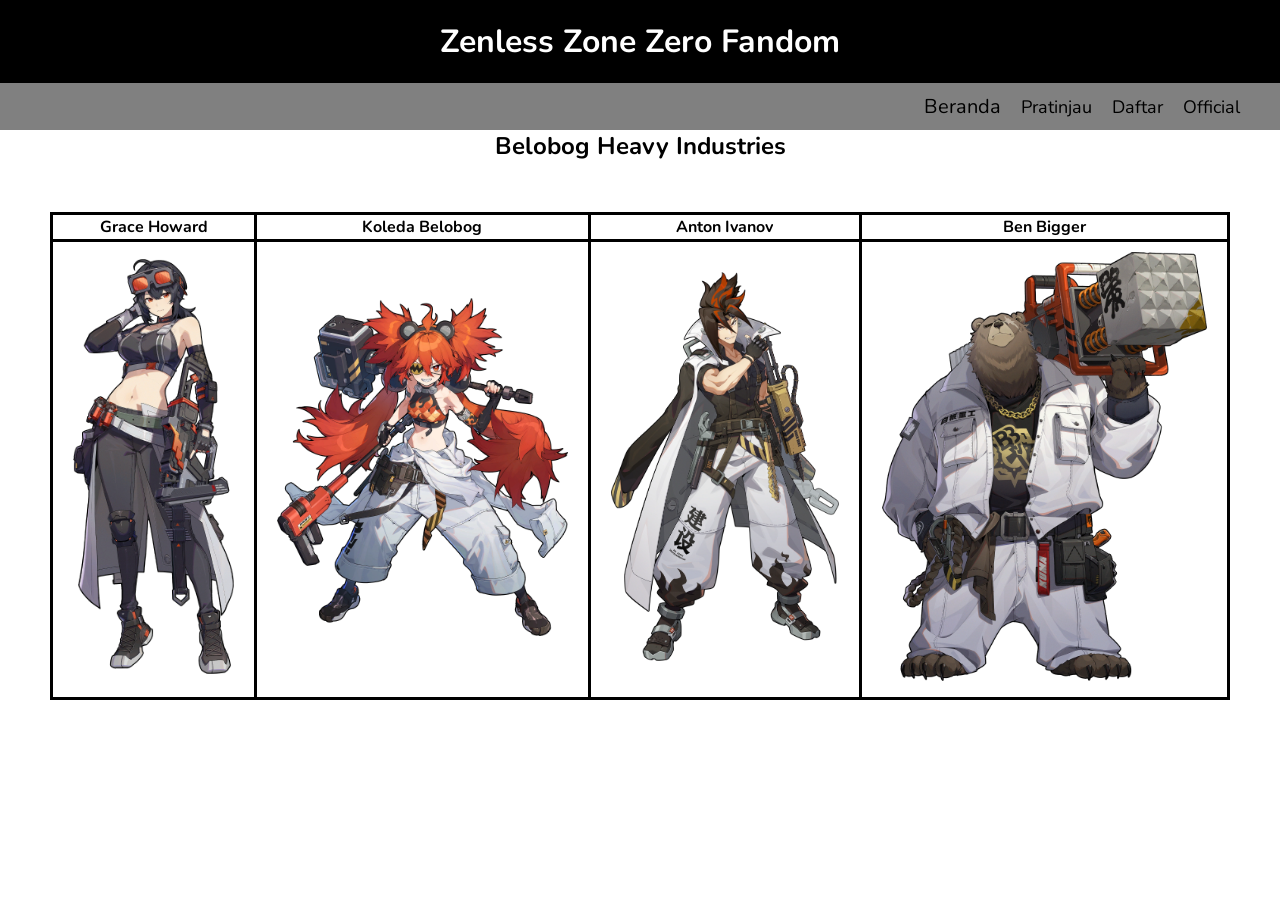
<file: belobog heavy industries.html>
<!DOCTYPE html>
<html lang="en">
<head>
    <meta charset="UTF-8">
    <meta name="viewport" content="width=device-width, initial-scale=1.0">
    <title>Zenless Zone Zero Fandom</title>
    <link rel="stylesheet" href="css/style.css">
    <link href="https://fonts.googleapis.com/css2?family=Nunito:ital,wght@0,200..1000;1,200..1000&display=swap" rel="stylesheet">
</head>
    
<body>
    <header>
    <h1 class="fandom">Zenless Zone Zero Fandom</h1>
    <!-- Navigasi -->
        <nav>
            <a href="index.html">Beranda</a> 
            <a href="preview.html">Pratinjau</a>
            <a href="register.html">Daftar</a>
            <a href="https://zenless.hoyoverse.com">Official</a>
        </nav>
    </header>

    <!-- Nama Faksi -->
    <h2 class="faction-name">Belobog Heavy Industries</h2>

    <!-- Tabel Agen -->
    <table>
        <thead>
            <tr>
                <th>Grace Howard</th>
                <th>Koleda Belobog</th>
                <th>Anton Ivanov</th>
                <th>Ben Bigger</th>
            </tr>
        </thead>
        <tbody>
        <tr>
            <td>
                <img src="image/Agent_Grace_Howard_Portrait.png" alt="Grace Howard">
            </td>
            <td>
                <img src="image/Agent_Koleda_Belobog_Portrait.png" alt="Koleda Belobog">
            </td>
            <td>
                <img src="image/Agent_Anton_Ivanov_Portrait.png" alt="Anton Ivanov">
            </td>
            <td>
                <img src="image/Agent_Ben_Bigger_Portrait.png" alt="Ben Bigger">
            </td>
        </tr>
        </tbody>
    </table>
</body>
</html>
</file>
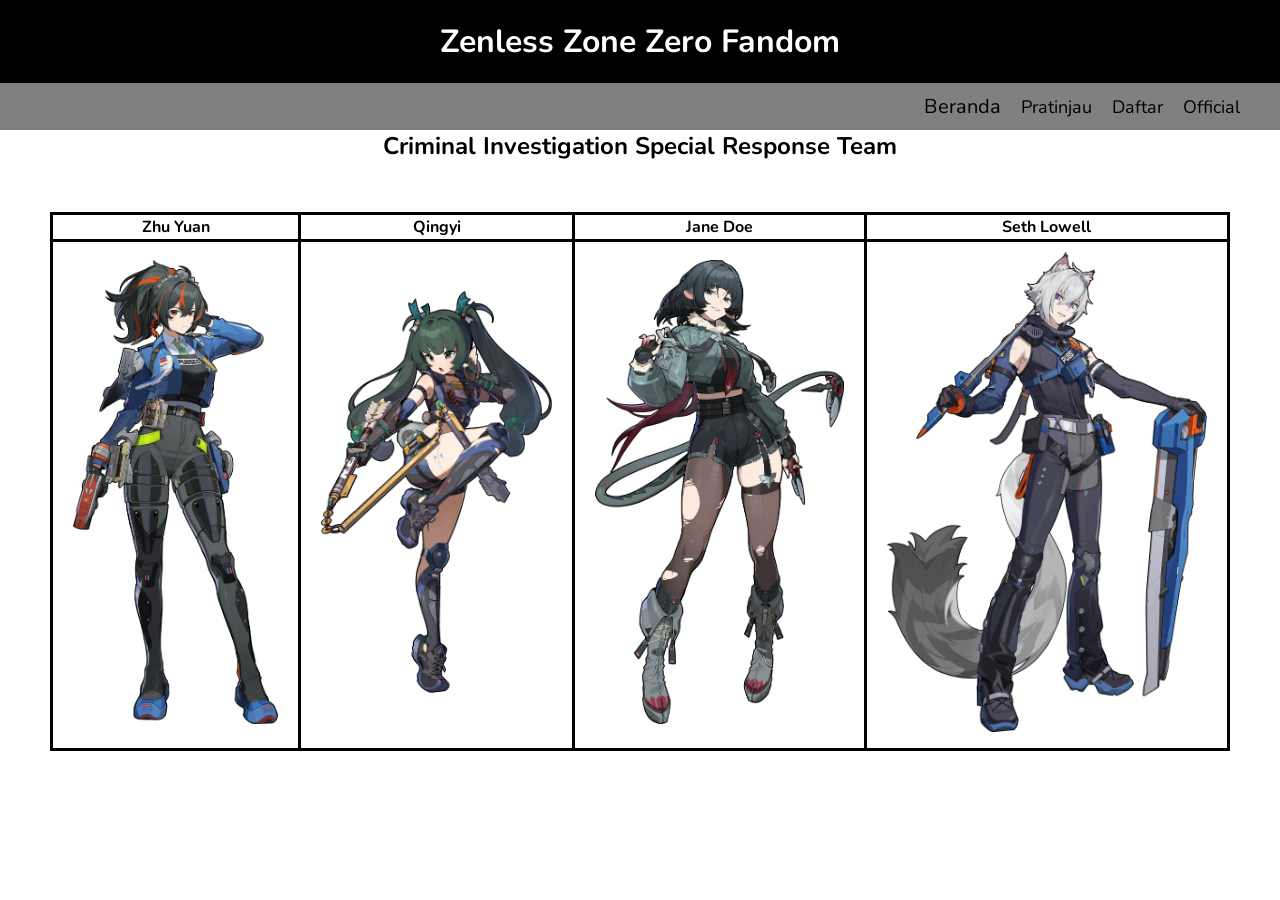
<file: criminal investigation special response team.html>
<!DOCTYPE html>
<html lang="en">
<head>
    <meta charset="UTF-8">
    <meta name="viewport" content="width=device-width, initial-scale=1.0">
    <title>Zenless Zone Zero Fandom</title>
    <link rel="stylesheet" href="css/style.css">
    <link href="https://fonts.googleapis.com/css2?family=Nunito:ital,wght@0,200..1000;1,200..1000&display=swap" rel="stylesheet">
</head>

<body>
    <header>
    <h1 class="fandom">Zenless Zone Zero Fandom</h1>
    <!-- Navigasi -->
        <nav>
            <a href="index.html">Beranda</a> 
            <a href="preview.html">Pratinjau</a>
            <a href="register.html">Daftar</a>
            <a href="https://zenless.hoyoverse.com">Official</a>
        </nav>
    </header>

    <!-- Nama Faksi -->
    <h2 class="faction-name">Criminal Investigation Special Response Team</h2>

    <!-- Tabel Agen -->
    <table>
        <thead>
            <tr>
                <th>Zhu Yuan</th>
                <th>Qingyi</th>
                <th>Jane Doe</th>
                <th>Seth Lowell</th>
            </tr>
        </thead>
        <tbody>
        <tr>
            <td>
                <img src="image/Agent_Zhu_Yuan_Portrait.png" alt="Zhu Yuan">
            </td>
            <td>
                <img src="image/Agent_Qingyi_Portrait.png" alt="Qingyi">
            </td>
            <td>
                <img src="image/Agent_Jane_Doe_Portrait.png" alt="Jane Doe">
            </td>
            <td>
                <img src="image/Agent_Seth_Lowell_Portrait.png" alt="Seth Lowell">
            </td>
        </tr>
        </tbody>
    </table>
</body>
</html>
</file>
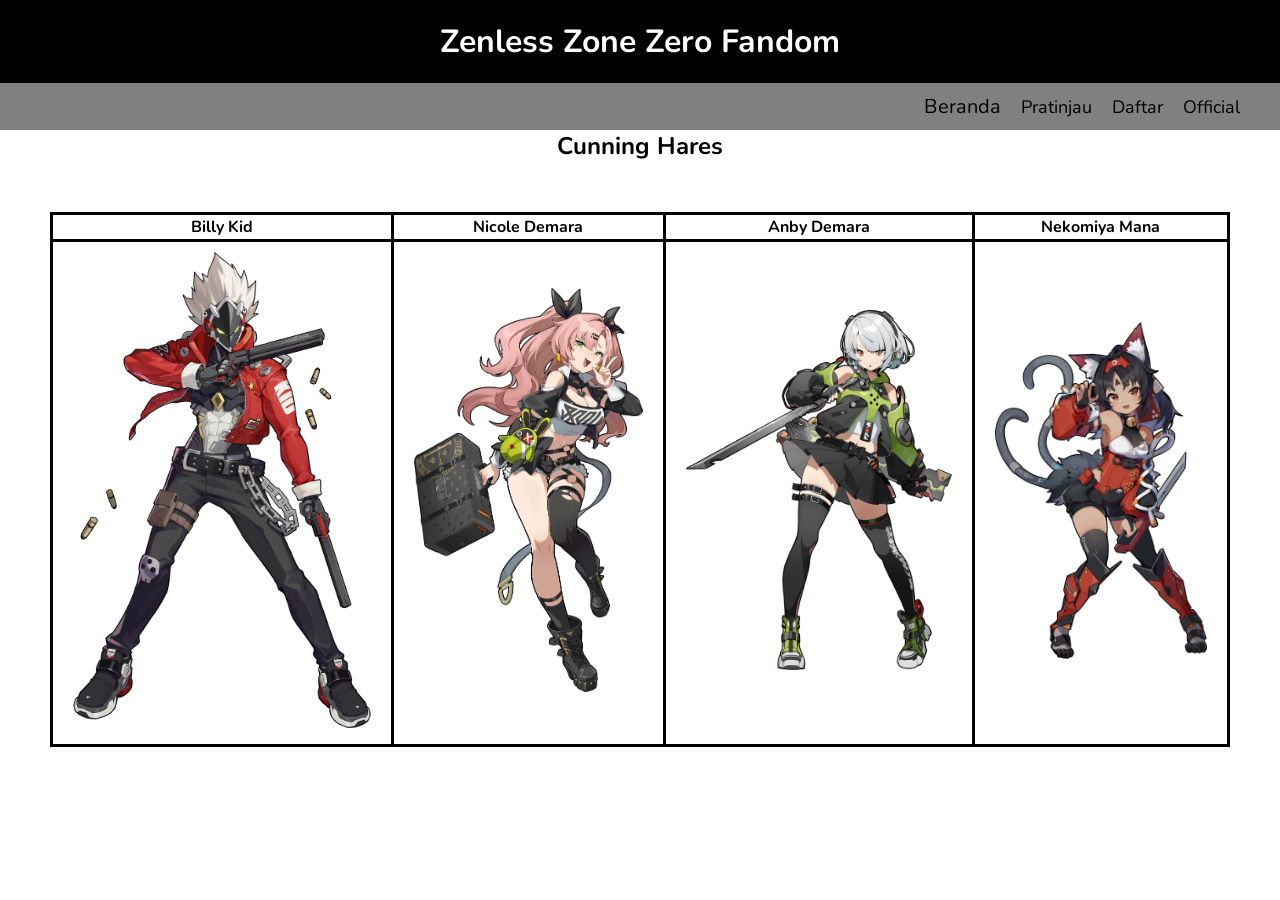
<file: cunning hares.html>
<!DOCTYPE html>
<html lang="en">
<head>
    <meta charset="UTF-8">
    <meta name="viewport" content="width=device-width, initial-scale=1.0">
    <title>Zenless Zone Zero Fandom</title>
    <link rel="stylesheet" href="css/style.css">
    <link href="https://fonts.googleapis.com/css2?family=Nunito:ital,wght@0,200..1000;1,200..1000&display=swap" rel="stylesheet">
</head>
    
<body>
    <header>
    <h1 class="fandom">Zenless Zone Zero Fandom</h1>
    <!-- Navigasi -->
        <nav>
            <a href="index.html">Beranda</a> 
            <a href="preview.html">Pratinjau</a>
            <a href="register.html">Daftar</a>
            <a href="https://zenless.hoyoverse.com">Official</a>
        </nav>
    </header>

    <!-- Nama Faksi -->
    <h2 class="faction-name">Cunning Hares</h2>

    <!-- Tabel Agen -->
    <table>
        <thead>
            <tr>
                <th>Billy Kid</th>
                <th>Nicole Demara</th>
                <th>Anby Demara</th>
                <th>Nekomiya Mana</th>
            </tr>
        </thead>
        <tbody>
        <tr>
            <td>
                <img src="image/Agent_Billy_Kid_Portrait.png" alt="Billy Kid">
            </td>
            <td>
                <img src="image/Agent_Nicole_Demara_Portrait.png" alt="Nicole Demara">
            </td>
            <td>
                <img src="image/Agent_Anby_Demara_Portrait.png" alt="Anby Demara">
            </td>
            <td>
                <img src="image/Agent_Nekomiya_Mana_Portrait.png" alt="Nekomiya Mana">
            </td>
        </tr>
        </tbody>
    </table>
</body>
</html>
</file>
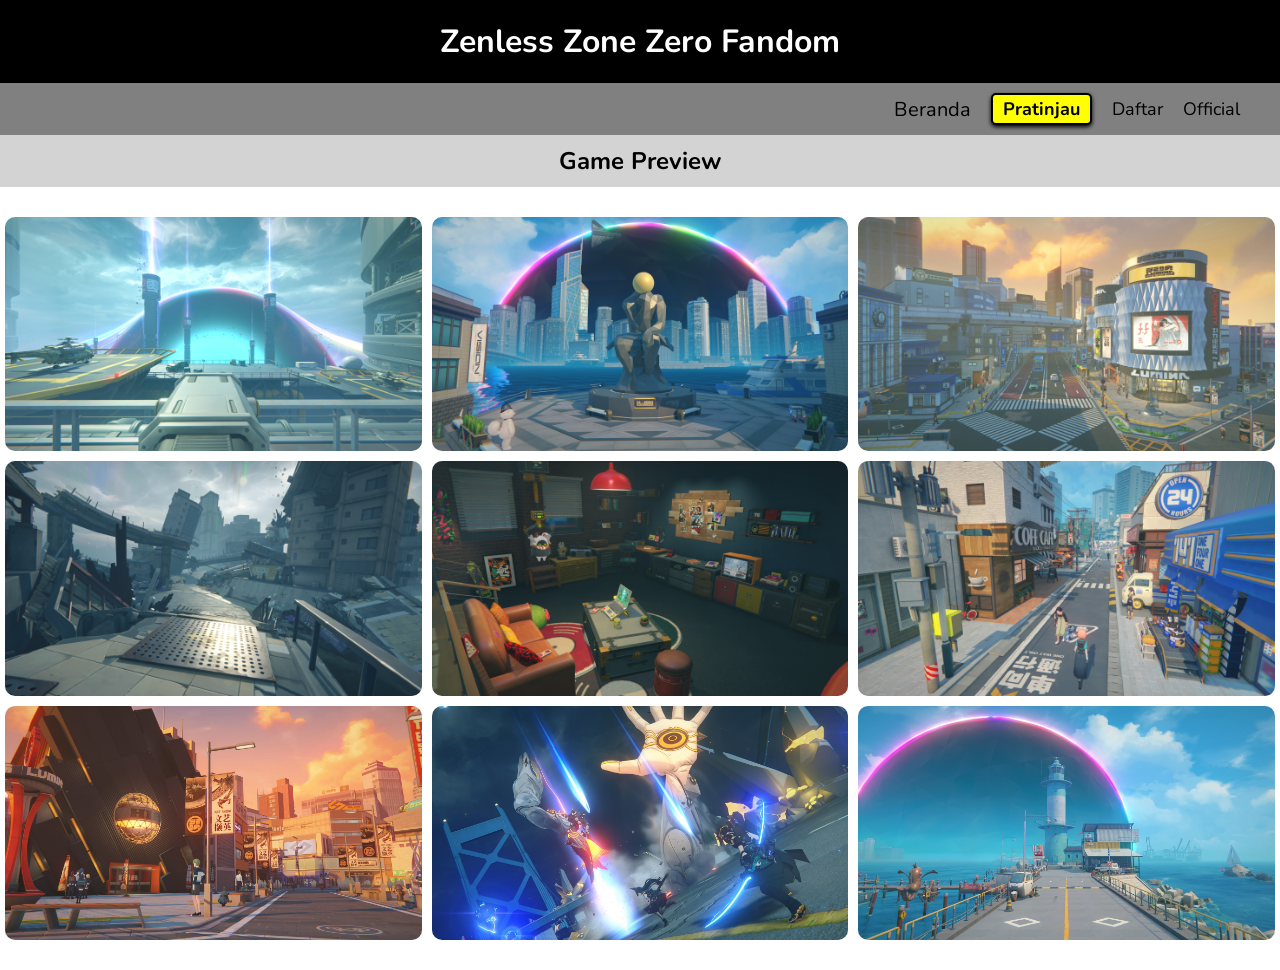
<file: preview.html>
<!DOCTYPE html>
<html lang="en">
<head>
    <meta charset="UTF-8">
    <meta name="viewport" content="width=device-width, initial-scale=1.0">
    <title>Zenless Zone Zero Fandom</title>
    <link rel="stylesheet" href="css/style.css">
    <link rel="stylesheet" href="css/responsive.css">
    <link href="https://fonts.googleapis.com/css2?family=Nunito:ital,wght@0,200..1000;1,200..1000&display=swap" rel="stylesheet">
</head>

<body>
    <header>
    <h1 class="fandom">Zenless Zone Zero Fandom</h1>
    <!-- Navigasi -->
        <nav>
            <a href="index.html">Beranda</a> 
            <a href="preview.html" class="active">Pratinjau</a>
            <a href="register.html">Daftar</a>
            <a href="https://zenless.hoyoverse.com">Official</a>
        </nav>
    </header>

    <!-- Preview -->
    <section class="preview">
        <h2>Game Preview</h2>
    </section>

    <!-- Foto -->
    <section class="wrapper-preview">
        <img src="galeri/Galeri (1).jpg" alt="photo-1">
        <img src="galeri/Galeri (2).jpg" alt="photo-2">
        <img src="galeri/Galeri (3).jpg" alt="photo-3">
        <img src="galeri/Galeri (4).jpg" alt="photo-4">
        <img src="galeri/Galeri (5).jpg" alt="photo-5">
        <img src="galeri/Galeri (6).jpg" alt="photo-6">
        <img src="galeri/Galeri (7).jpg" alt="photo-7">
        <img src="galeri/Galeri (8).jpg" alt="photo-8">
        <img src="galeri/Galeri (9).jpg" alt="photo-9">
    </section>
</body>
</html>
</file>
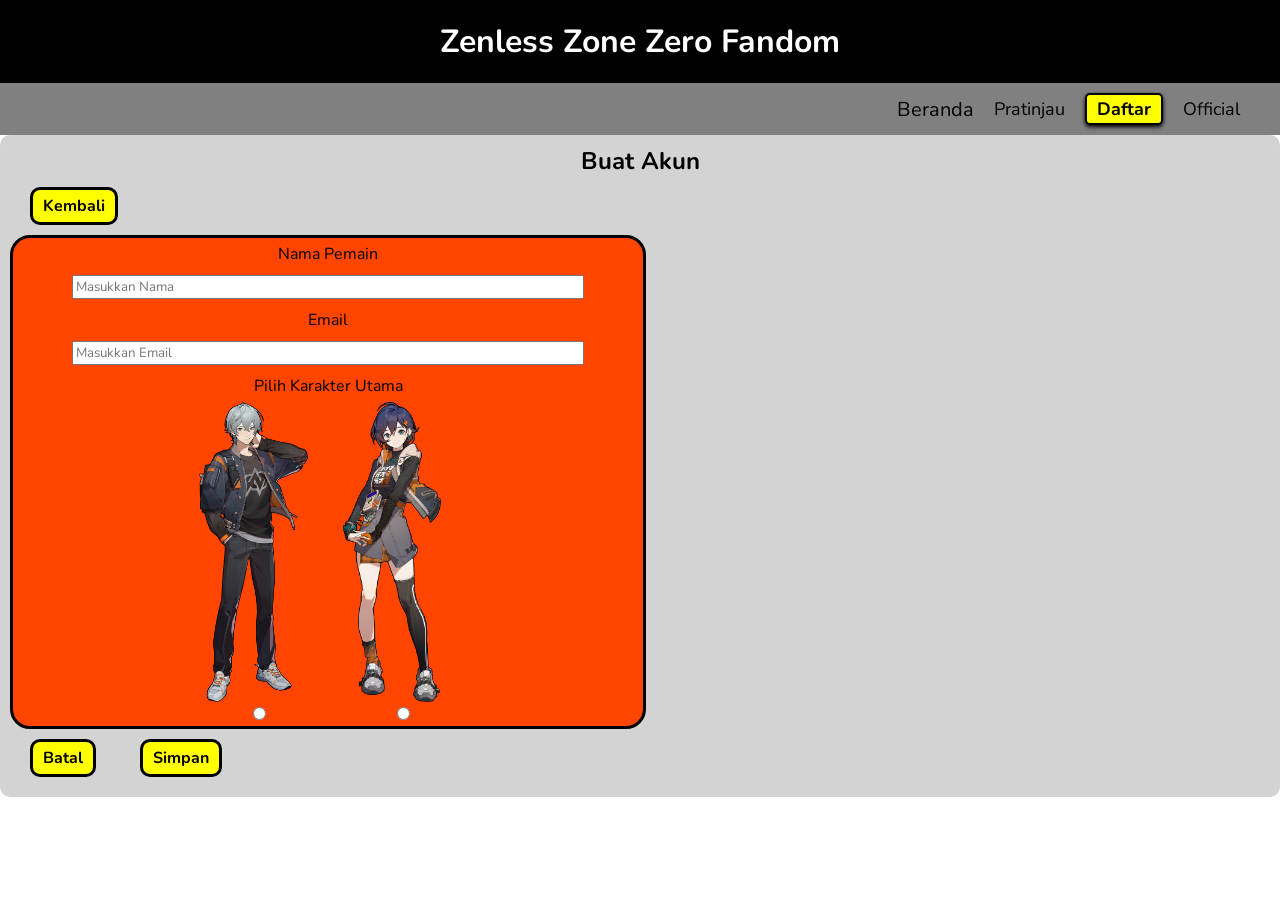
<file: register.html>
<!DOCTYPE html>
<html lang="en">
<head>
    <meta charset="UTF-8">
    <meta name="viewport" content="width=device-width, initial-scale=1.0">
    <title>Zenless Zone Zero Fandom</title>
    <link rel="stylesheet" href="css/style.css">
    <link href="https://fonts.googleapis.com/css2?family=Nunito:ital,wght@0,200..1000;1,200..1000&display=swap" rel="stylesheet">
</head>
<body>
    <header>
    <h1 class="fandom">Zenless Zone Zero Fandom</h1>
    <!-- Navigasi -->
        <nav>
            <a href="index.html">Beranda</a> 
            <a href="preview.html">Pratinjau</a>
            <a href="register.html" class="active">Daftar</a>
            <a href="https://zenless.hoyoverse.com">Official</a>
        </nav>
    </header>

    <!-- Buat Akun -->
    <section class="create">
        <h2 class="top">Buat Akun</h2>
    <!-- Form Pendaftaran -->
        <a href="index.html" class="back">Kembali</a>
        <div class="container">
            <label>Nama Pemain</label>
            <input type="text" placeholder="Masukkan Nama">

            <label>Email</label>
            <input type="email" placeholder="Masukkan Email">

            <label>Pilih Karakter Utama</label>
            <section class="character">
                <div class="mc">
                    <img src="image/Agent_Wise_Portrait.png" alt="Wise">
                    <input type="radio" name="Wise">
                </div>
                <div class="mc">
                    <img src="image/Agent_Belle_Portrait.png" alt="Belle">
                    <input type="radio" name="Belle">
                </div>
            </section>
        </div>
        <a href="index.html" class="back">Batal</a>
        <a href="index.html" class="back">Simpan</a>
    </section>        
</body>
</html>
</file>
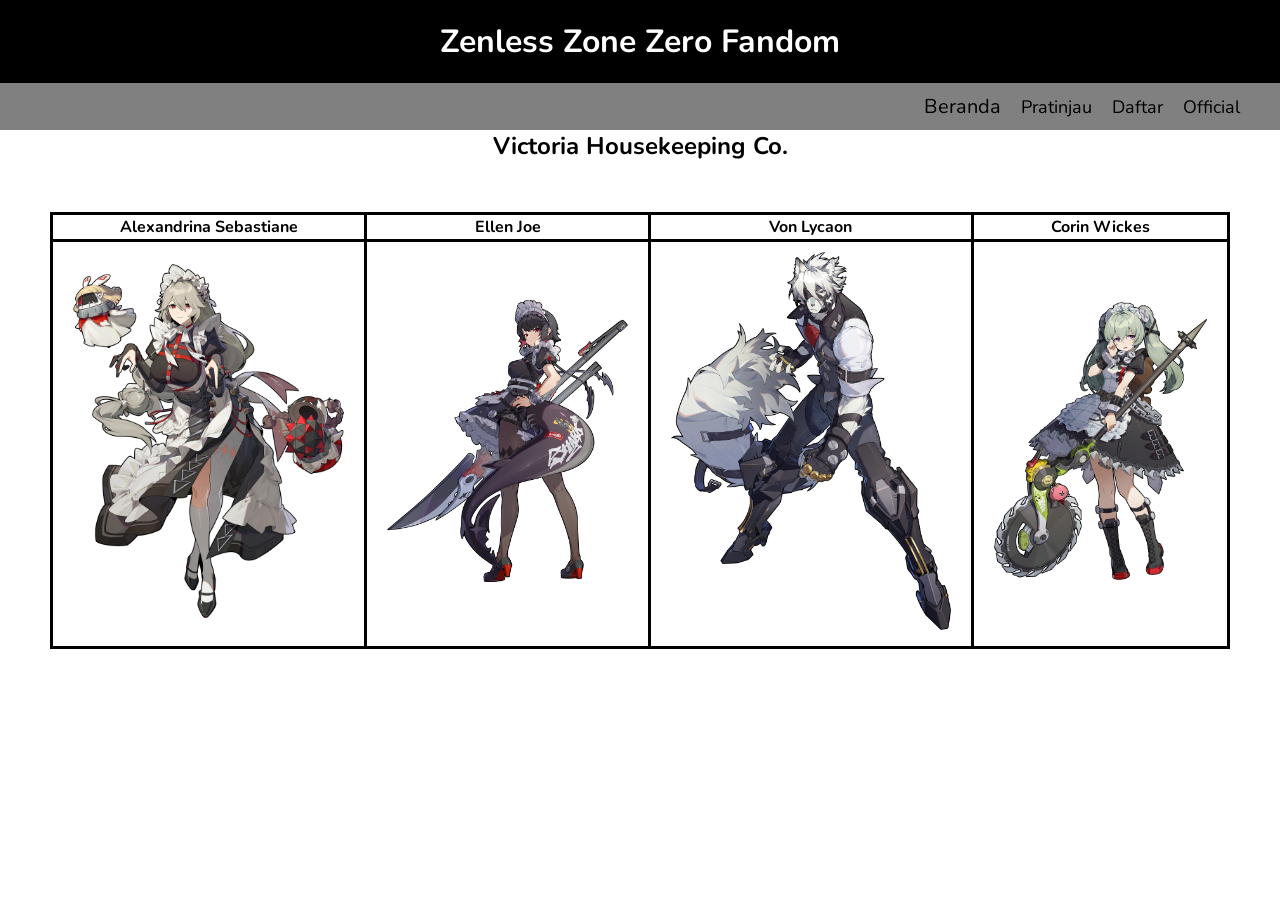
<file: victoria housekeeping co. .html>
<!DOCTYPE html>
<html lang="en">
<head>
    <meta charset="UTF-8">
    <meta name="viewport" content="width=device-width, initial-scale=1.0">
    <title>Zenless Zone Zero Fandom</title>
    <link rel="stylesheet" href="css/style.css">
    <link href="https://fonts.googleapis.com/css2?family=Nunito:ital,wght@0,200..1000;1,200..1000&display=swap" rel="stylesheet">
</head>

<body>
    <header>
    <h1 class="fandom">Zenless Zone Zero Fandom</h1>
    <!-- Navigasi -->
        <nav>
            <a href="index.html">Beranda</a> 
            <a href="preview.html">Pratinjau</a>
            <a href="register.html">Daftar</a>
            <a href="https://zenless.hoyoverse.com">Official</a>
        </nav>
    </header>

    <!-- Nama Faksi -->
    <h2 class="faction-name">Victoria Housekeeping Co.</h2>

    <!-- Tabel Agen -->
    <table>
        <thead>
            <tr>
                <th>Alexandrina Sebastiane</th>
                <th>Ellen Joe</th>
                <th>Von Lycaon</th>
                <th>Corin Wickes</th>
            </tr>
        </thead>
        <tbody>
        <tr>
            <td>
                <img src="image/Agent_Alexandrina_Sebastiane_Portrait.png" alt="Alexandrina Sebastiane">
            </td>
            <td>
                <img src="image/Agent_Ellen_Joe_Portrait.png" alt="Ellen Joe">
            </td>
            <td>
                <img src="image/Agent_Von_Lycaon_Portrait.png" alt="Von Lycaon">
            </td>
            <td>
                <img src="image/Agent_Corin_Wickes_Portrait.png" alt="Corin Wickes">
            </td>
        </tr>
        </tbody>
    </table>
</body>
</html>
</file>
<file: css/style.css>
/* ===general=== */
* {
    margin: 0%;
    font-family: "Nunito", sans-serif;
}

.back:hover {
    color: white;
}

header .fandom {
    background-color: black;
    color: white;
    text-align: center;
    margin: 0;
    padding: 20px 0;
}

.preview {
    background: lightgray;
    color: black;
    padding: 10px 0;
    text-align: center;
}

.create {
    background: lightgray;
    color: black;          
    align-items: center;
    justify-content: flex-start;                
    padding: 10px;
    border-radius: 10px;
}

.top {
    text-align: center;
}

.back {
    display: inline-block;
    margin: 10px 20px;
    padding: 5px 10px;
    background-color: yellow;
    color: black;
    text-decoration: none;
    border-radius: 10px;
    border: solid black;
    font-weight: bolder;
}

/* navigasi */
nav {
    background: gray;
    display: flex;
    padding: 10px 20px;
    align-items: center;
}

nav a {
    color: black;
    text-decoration: none;
    margin-right: 20px;
    font-size: large;
}

nav a:first-child {
    margin-left: auto;
    font-size: 20px;
}

nav a:hover {
    color: black;
    text-decoration: underline;
}

nav a.active {
    border: 2px solid black;
    font-weight: bold;
    background: yellow;
    padding: 2px 10px;
    border-radius: 5px;
    box-shadow: 0px 2px 4px black;
}

.homepage img {
    height: 100%;
    width: 100%;
}

.container-content {
    display: grid;
    grid-template-columns: 2fr 1fr;
    gap: 20px;
    margin: 0 30px;
    align-items: flex-start;
}

.wrapper-faksi {
    display: grid;
    grid-template-columns: 1fr 1fr;
    gap: 20px;
}

.wrapper-faksi a {
    text-decoration: none;
}

.card-faksi {
    border: 1px solid grey;
    border-radius: 10px;
    overflow: hidden;
    box-shadow: 0px 4px 6px grey;
}

.card-faksi img {
    width: 90%;
    display: block;
    margin: 0 auto;
}

.card-faksi .card-body {
    padding: 20px;
}

.card-faksi .card-body h4 {
    font-weight: bold;
    color: black;
    text-align: center;
}

.card-faksi .card-body p {
    color: black;
    text-align: justify;
}

.wrapper-video iframe {
    width: 100%;
    height: 300px;
    border-radius: 10px;
}

/* preview */
.wrapper-preview {
    margin: 30px auto;
    display: flex;
    flex-wrap: wrap;
    gap: 10px;
    justify-content: center;
}

.wrapper-preview img {
    width: calc(33.33% - 10px);
    border-radius: 10px;
}

/* register */
.container {
    background-color: orangered;
    border-radius: 20px;
    border: solid black;
    width: 50%;
    display: flex;
    flex-direction: column;
    justify-items: center;
    align-items: center;
}

.container label {
    margin: 5px 15px;
}

.container input {
    margin: 5px 15px;
    width: 80%;
}

.character {
    display: grid;
    grid-template-columns: 1fr 1fr;
    gap: 30px;
}

.mc img {
    height: 300px;
    display: block;
}

/* laman faksi */
.faction-name {
    text-align: center;
}

table {
    margin: 50px;
    border-collapse: collapse;
}
thead, tbody, th, tr, td{
    border: solid black;
}

td {
    padding: 10px 20px;
}

table img{
    width: 100%;
    height: 100%;
}
</file>
<file: css/responsive.css>
@media (max-width:768px) {
    h1 .fandom {
        text-align: center; 
    }

    nav {
        flex-direction: row;
        align-items: center;
    }

    nav a{
        margin: 5px;
    }

    .homepage img { 
        width: 100%;
    }

    .container-content {
        grid-template-columns: 1fr;
        margin: 20px;
    }

    .wrapper-faksi {
        grid-template-columns: 1fr;
    }

    .wrapper-video iframe{
        height: 200px;
    }

    /* preview */
    .wrapper-preview img {
        grid-template-columns: 1fr;
    }
}
</file>
